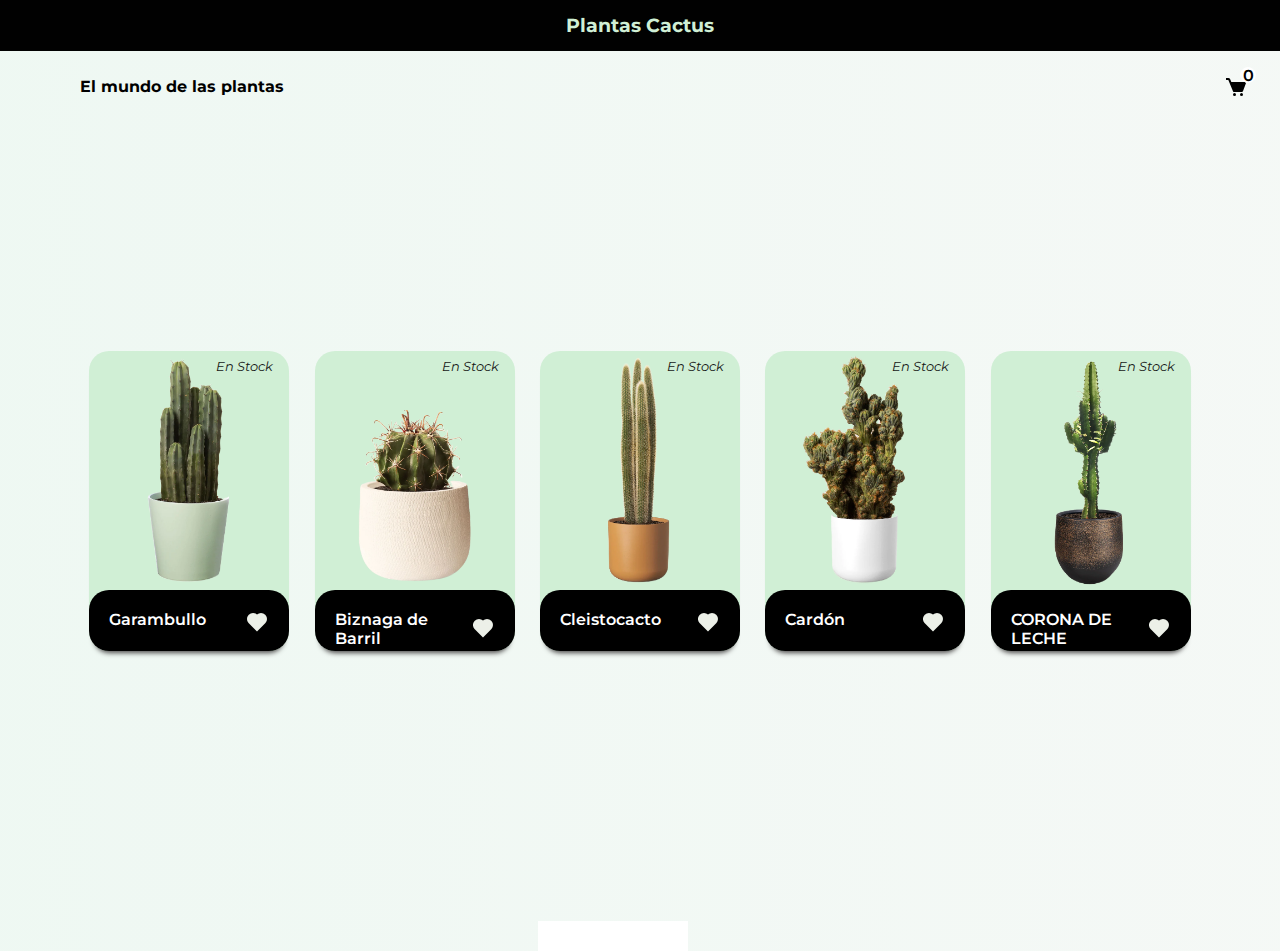
<file: HTML/cactus.html>
<!DOCTYPE html>
<html lang="en">
<head>
    <meta charset="UTF-8">
    <meta http-equiv="X-UA-Compatible" content="IE=edge">
    <meta name="viewport" content="width=device-width, initial-scale=1.0">
    <title>Cactus</title>
    <link rel="stylesheet" href="../sass/cactus2.css">
</head>
<body>
    <h3 id="titulo_h3">Plantas Cactus</h3>
    <div id='app'></div>
    <script src="../JS/cactus.js"></script>
    <script src="../JS/plantas.js"></script>
</body>
</html>
</file>
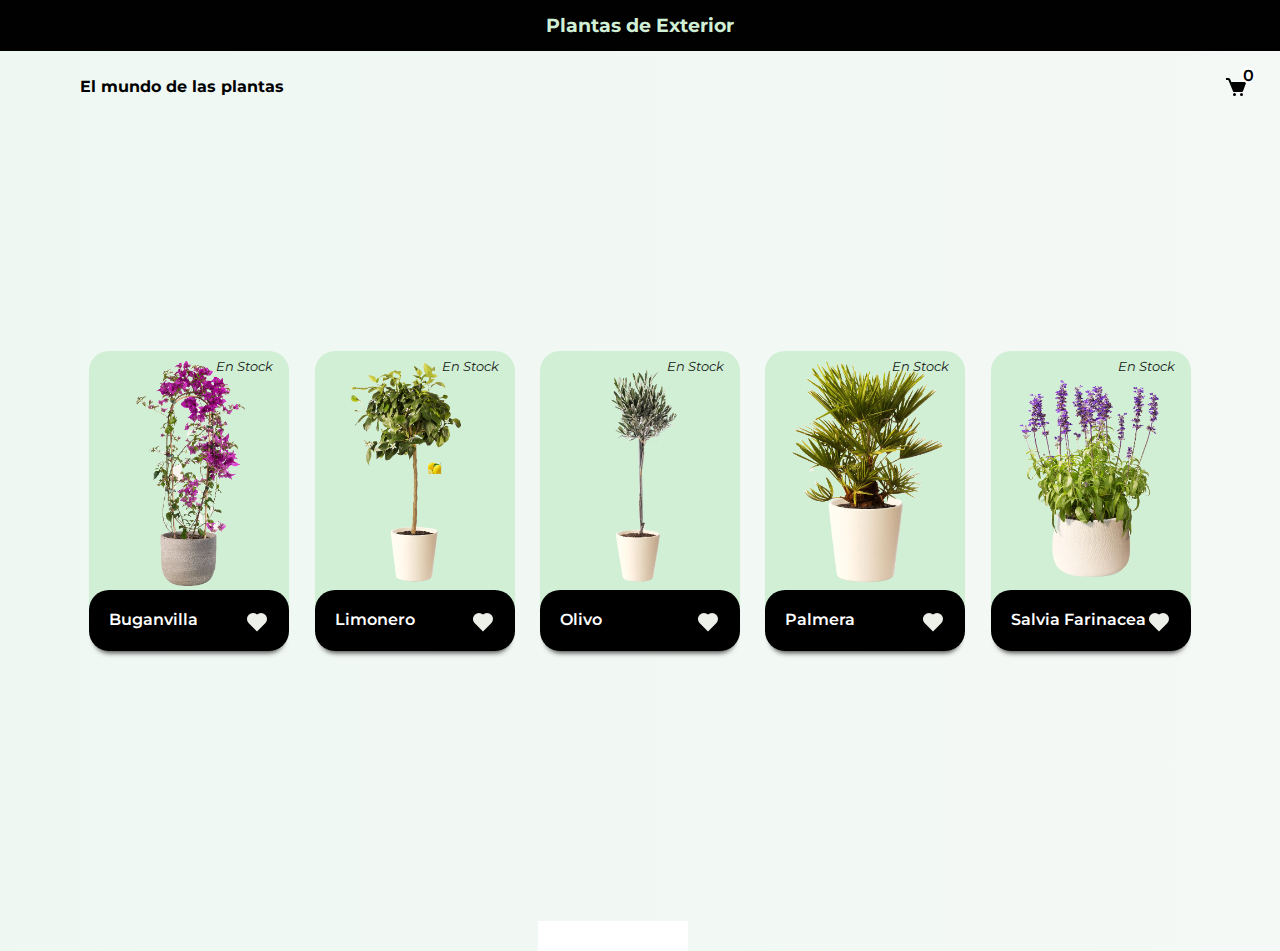
<file: HTML/exterior.html>
<!DOCTYPE html>
<html lang="en">
<head>
    <meta charset="UTF-8">
    <meta http-equiv="X-UA-Compatible" content="IE=edge">
    <meta name="viewport" content="width=device-width, initial-scale=1.0">
    <title>Exterior</title>
    <link rel="stylesheet" href="../sass/cactus2.css">
</head>
<body>
    <h3 id="titulo_h3">Plantas de Exterior</h3>

    <div id='app'></div>
    
    <script src="../JS/exterior.js"></script>
    <script src="../JS/plantas.js"></script>
</body>
</html>
</file>
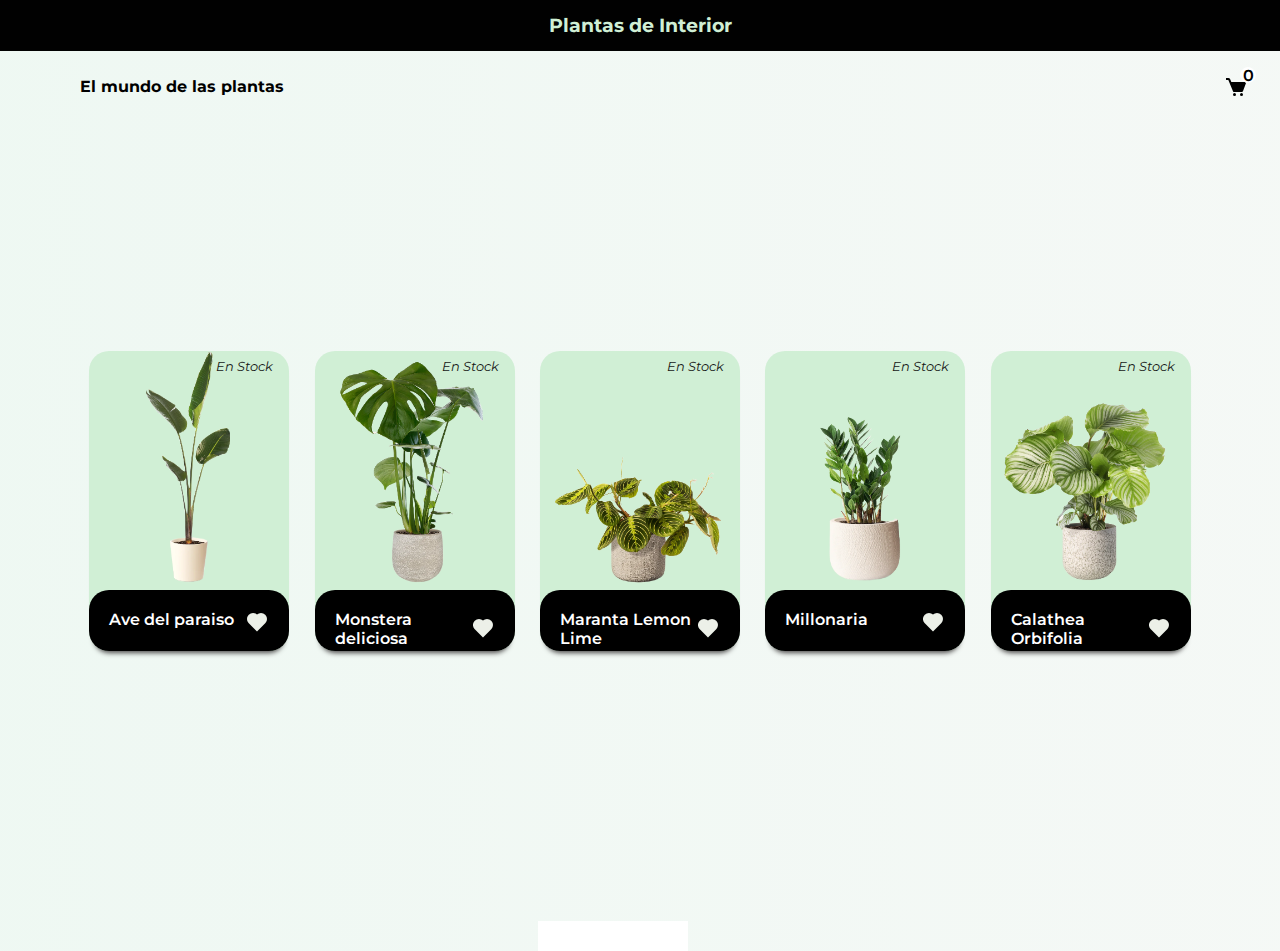
<file: HTML/interior.html>
<!DOCTYPE html>
<html lang="en">
<head>
    <meta charset="UTF-8">
    <meta http-equiv="X-UA-Compatible" content="IE=edge">
    <meta name="viewport" content="width=device-width, initial-scale=1.0">
    <title>Interior</title>
    <link rel="stylesheet" href="../sass/cactus2.css">
</head>
<body>
    <h3 id="titulo_h3">Plantas de Interior</h3>

    <div id='app'></div>

    <script src="../JS/interior.js"></script>
    <script src="../JS/plantas.js"></script>
</body>
</html>
</file>
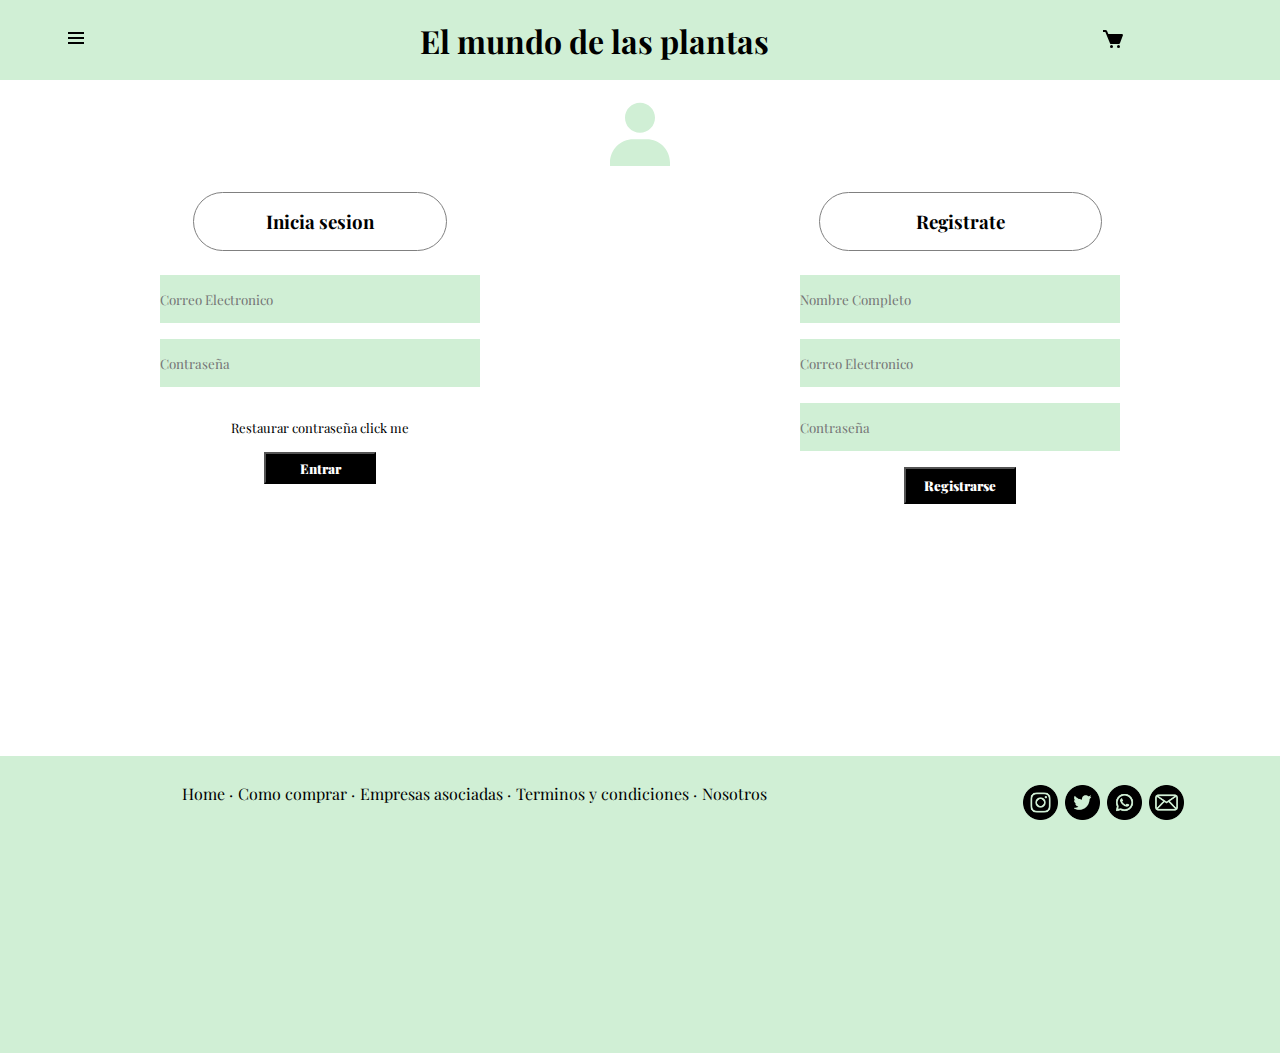
<file: HTML/registro.html>
<!DOCTYPE html>
<html lang="en">
<head>
    <meta charset="UTF-8">
    <meta http-equiv="X-UA-Compatible" content="IE=edge">
    <meta name="viewport" content="width=device-width, initial-scale=1.0">
    <title>Login</title>
    <link rel="stylesheet" href="../CSS/registro.css">
</head>
<body>
    <nav class="nav">
        <div class="nav_container">
            <label for="menu" class="nav_label">
                <img src="../assets/menu.svg" alt="nav_img">
            </label>
            <input type="checkbox" id="menu" class="nav_input">

            <div class="nav_menu">
                <a href="" class="nav_item">categorias</a>
                <a href=""class="nav_item">inicio</a>
                <a href=""class="nav_item">contacto</a>
            </div>

            <h1>El mundo de las plantas</h1>

            <div class="car_shopping">
                <a href="" id="car"></a>
            </div>
           <!-- <input type="checkbox" id="car" class="nav_input_car">-->
        </div>
    </nav>
    
    <div class="imagen_user" >
        <img class="imagen" src="../assets/user.svg"/>
    </div>
    <div class="principal">
        <form action="index.html" class="login">
            <h3>Inicia sesion</h3>
            <input  id="correo_sesion" class="input" type="email" placeholder="Correo Electronico">
            <input id="contraseña_sesion" class="input"  type="password" placeholder="Contraseña">
            <a class="restaurar_contra" href="./RestaurarContraseña.html">Restaurar contraseña click me</a>
            <button id="boton-iniciar-sesion">Entrar</button>
        </form>


        
        <form action="../reg.php" method="POST" class="register">
            <h3>Registrate</h3>
            <input id="nombre_registro" class="input" name="nombre"  type="text" placeholder="Nombre Completo">
            <input id="correo_registro" class="input"  name="email"  type="email" placeholder="Correo Electronico">
            <input id="contraseña_registro" name="contraseña" class="input"  type="password" placeholder="Contraseña">
            <button id="boton_registro">Registrarse</button>

        </form>
            <!--<input type="number" placeholder="Numero Celular">
            <input type="text" placeholder="Direccion">-->
    </div>

    <footer>
        <div class="footer-right">
            <a href="#"  class="fa-instagram"></a>
            <a href="#" class="fa-twitter"> </a>
            <a href="#" class="fa-whatsappp"></class=></a>
            <a href="#" class="fa-correo"> </a>

        </div>
        <div class="footer-left">

            <p class="footer-links">
                <a class="link-1" href="#">Home</a>

                <a href="#">Como comprar</a>

                <a href="#">Empresas asociadas</a>

                <a href="#">Terminos y condiciones</a>

                <a href="#">Nosotros</a>

            </p>
        </div>
    </footer>
</body>
</html>
</file>
<file: sass/cactus2.css>
@import url("https://fonts.googleapis.com/css2?family=Montserrat&display=swap");
:root {
  font-size: 16px;
  color: white;
  font-family: "Montserrat", sans-serif;
  --principal: #D0EFD5;
}

* {
  margin: 0;
  padding: 0;
  box-sizing: border-box;
}

div {
  display: flex;
}

button {
  border: none;
  background: none;
  outline: none;
  color: white;
  cursor: pointer;
  transition: 0.5s;
}

.banner {
  position: relative;
  height: 100vh;
  width: 100vw;
  background: linear-gradient(to left, rgba(235, 242, 237, 0.5098039216), rgba(231, 245, 237, 0.6901960784));
  overflow: hidden;
}
.banner .stock-limit {
  position: absolute;
  top: 0;
  left: 0;
  right: 0;
  bottom: 0;
  margin: auto;
  border-radius: 20px;
  background-color: #010101;
  width: 400px;
  height: 180px;
  flex-direction: column;
  display: none;
}
.banner .stock-limit em {
  position: absolute;
  width: 80%;
  top: 20%;
  left: 0;
  right: 0;
  margin: 0 auto;
  line-height: 1.5rem;
  text-align: center;
  font-weight: 600;
  font-size: 1.2rem;
}

.banner .cover {
  position: absolute;
  width: 100%;
  height: 100%;
  background: rgba(0, 0, 0, 0.75);
  -webkit-backdrop-filter: blur(5px);
          backdrop-filter: blur(5px);
  display: none;
}
#titulo_h3{
  background-color: #010101;
  text-align: center;
  padding: 14px;
  color: var(--principal)
}
.box-area {
  position: absolute;
  top: 0;
  left: 0;
  width: 100%;
  height: 100%;
  overflow: hidden;
}

.box-area li {
  position: absolute;
  display: block;
  list-style: none;
  width: 25px;
  height: 25px;
  background: white;
  overflow: hidden;
  animation: animate 20s linear infinite;
  bottom: -120px;
}

.box-area li:nth-child(1) {
  left: 86%;
  width: 80px;
  height: 80px;
  animation-delay: 0s;
}

.box-area li:nth-child(2) {
  left: 12%;
  width: 30px;
  height: 30px;
  animation-delay: 1.5s;
  animation-duration: 10s;
}

.box-area li:nth-child(3) {
  left: 70%;
  width: 100px;
  height: 100px;
  animation-delay: 5.5s;
}

.box-area li:nth-child(4) {
  left: 42%;
  width: 150px;
  height: 150px;
  animation-delay: 0s;
  animation-duration: 15s;
}

.box-area li:nth-child(5) {
  left: 65%;
  width: 40px;
  height: 40px;
  animation-delay: 0s;
}

.box-area li:nth-child(6) {
  left: 15%;
  width: 110px;
  height: 110px;
  animation-delay: 3.5s;
  animation-duration: 15s;
}
@keyframes animate {
  0% {
    transform: translateY(0) rotate(0deg);
    opacity: 1;
  }
  100% {
    transform: translateY(-100vh) rotate(360deg);
    opacity: 0;
  }
}
.fa-shopping-cart {
  position: absolute;
  right: 2rem;
  top: 1.2rem;
  color: black;
}

.fa-shopping-cart:hover {
  color: white;
}

.total-qty {
  position: absolute;
  height: 1rem;
  width: 1rem;
  background: white;
  color: black;
  border-radius: 50%;
  border: 1px solid white;
  text-align: center;
  line-height: 1rem;
  font-weight: 600;
  top: 1rem;
  right: 1.5rem;
  -webkit-user-select: none;
     -moz-user-select: none;
          user-select: none;
}

.main-cart {
  position: absolute;
  justify-content: space-evenly;
  flex-wrap: wrap;
  width: 90%;
  height: 100%;
  margin-left: 5%;
  align-self: center;
  align-items: center;
}

.card {
  position: relative;
  flex-shrink: 0;
  height: 300px;
  width: 200px;
  background-color: var(--principal);
  border-radius: 20px;
  overflow: hidden;
  box-shadow: 0 7px 5px -5px #4d4b4b;
  transition: 0.5s;
}
.card .img-container {
  position: absolute;
  height: 185px;
  width: 185px;
  margin: 0 auto;
  left: 0;
  right: 0;
  transform: translateY(35px);
}
.card .img-container img {
  width: 100%;
  align-self: center;
}
.card .img-container .out-of-stock-cover {
  position: absolute;
  width: 100%;
  height: 100%;
  background: rgba(131, 153, 137, 0.25);
  justify-content: center;
  align-items: center;
  display: none;
}
.card .img-container .out-of-stock-cover span {
  font-weight: 900;
  color: red;
  font-size: 1.5rem;
}

.top-bar {
  transform: translateY(0.5rem);
  width: 100%;
  justify-content: space-between;
  align-items: baseline;
  padding: 0 1rem;
}
.top-bar .fa-apple {
  font-size: 1.5rem;
}
.top-bar .stocks {
  font-size: 0.8rem;
  color: #161716;
}

.card .details {
  position: absolute;
  height: 226px;
  width: 100%;
  background-color: black;
  border-radius: 20px;
  flex-direction: column;
  justify-content: space-between;
  padding: 20px;
  bottom: -165px;
  transition: 0.25s;
}

.card .details:hover {
  height: -moz-max-content;
  height: max-content;
}

.card .details .name-fav {
  justify-content: space-between;
}

.card .details .name-fav strong {
  font-weight: 600;
}

.fav {
  background-color: red;
}

.card .details .wrapper {
  flex-direction: column;
  justify-content: space-between;
  transform: translateY(5px);
  display: none;
}

.details .wrapper p {
  font-size: 0.9rem;
  padding: 5px 0;
  font-weight: light;
}

.card .details .purchase {
  width: 100%;
  justify-content: space-between;
  align-items: center;
}

.card .details .purchase p {
  font-weight: 500;
}

.details .purchase .add-btn {
  border-radius: 20px;
  border: 1px solid white;
  background: none;
  color: white;
  padding: 6px 10px;
}

.details .purchase .add-btn:hover {
  background: white;
  color: black;
}

.main-cart .card:hover {
  height: 450px;
  width: 260px;
  box-shadow: 0 5px 15px rgba(0, 0, 0, 0.5);
}

.main-cart .card:hover .details {
  bottom: 0;
}

.main-cart .card:hover .wrapper {
  display: block;
}

.side-nav {
  position: absolute;
  background: #010101;
  opacity: 0.95;
  height: 100%;
  width: 60%;
  flex-direction: column;
  top: 0;
  right: -100%;
  z-index: 10;
  overflow: hidden;
  transition: 0.5s;
}

.side-nav .fa-times {
  position: absolute;
  top: 20px;
  right: 30px;
  font-size: 1.5rem;
}

.side-nav h2 {
  align-self: center;
  transform: translateY(1rem);
  font-size: 2rem;
  font-weight: 600;
}

.side-nav .cart-items {
  position: absolute;
  width: 90%;
  margin: 0 5%;
  height: 50%;
  top: 10%;
  flex-direction: column;
}
.side-nav .cart-items .empty-cart {
  margin: auto 0;
  font-size: 2rem;
  font-weight: 900;
  text-align: center;
  color: rgba(255, 255, 255, 0.25);
}

.side-nav .cart-items .cart-item {
  height: 6rem;
  width: 100%;
  align-items: center;
  justify-content: space-around;
  border-bottom: 1px solid whitesmoke;
}
.side-nav .cart-items .cart-item:hover {
  background: rgba(255, 255, 255, 0.25);
}
.side-nav .cart-items .cart-item .cart-img {
  width: 5rem;
  height: 5rem;
  justify-content: center;
}
.side-nav .cart-items .cart-item .cart-img img {
  width: 100%;
  align-self: center;
}

.side-nav .final {
  position: absolute;
  align-self: flex-end;
  flex-direction: column;
  bottom: 10%;
}

.side-nav .final strong {
  align-self: flex-end;
  font-size: 1.2rem;
  font-weight: 600;
  margin-right: 20px;
  margin-bottom: 1rem;
}

.side-nav .final .action {
  justify-content: space-evenly;
}

.side-nav .final .action .btn {
  font-size: 1.2rem;
  padding: 1rem 2rem;
  border: 1px solid white;
  margin-right: 20px;
  border-radius: 10px;
}

.side-nav .final .action .btn:hover {
  color: black;
  box-shadow: inset 20em 0 0 0 white;
}

.qty-change {
  justify-content: space-evenly;
  align-items: baseline;
}

.btn-qty {
  border: 1px solid white;
  border-radius: 50%;
  padding: 2px 5px;
}
.btn-qty:hover {
  background: white;
  color: black;
}

.qty {
  padding: 2px 5px;
}

.invoice {
  position: absolute;
  height: 90%;
  width: 90%;
  background: rgba(0, 0, 0, 0.95);
  padding: 5% 4%;
  margin: 0 auto;
  left: 0;
  right: 0;
  align-self: center;
  flex-direction: column;
  border-radius: 20px;
  transition: 0.25s;
}
.invoice .shipping-items {
  padding: 10px 0;
  width: 100%;
  justify-content: space-between;
}
.invoice .shipping-items .item-names,
.invoice .shipping-items .items-price {
  flex-direction: column;
  justify-content: space-around;
}
.invoice .payment {
  flex-direction: column;
}
.invoice .payment em,
.invoice .payment div {
  margin-top: 10px;
  font-weight: 600;
  justify-content: space-between;
}
.invoice .order {
  position: absolute;
  bottom: 10%;
  width: 40%;
  justify-content: space-around;
}
.invoice .order .btn {
  padding: 1rem 2rem;
  border-radius: 10px;
  font-size: 1.2rem;
}
.invoice .order .btn-order {
  background: #00bbf9;
}
.invoice .order .btn-cancel {
  background: #bb342f;
}
.invoice .order-details {
  height: 300px;
  flex-direction: column;
  justify-content: space-around;
}
.invoice .order-details em,
.invoice .order-details p {
  border-bottom: 1px dashed white;
  padding-bottom: 10px;
}
.invoice .order-details em {
  font-size: 1.2rem;
  font-weight: 600;
}
.invoice .order-details .thanks {
  position: absolute;
  text-align: center;
  margin: auto;
  border: none;
  left: 0;
  right: 0;
  bottom: 55%;
}
.invoice .order-details p {
  font-size: 1.1rem;
}
.invoice .order-details p span {
  font-weight: 600;
}

.btn-ok {
  position: absolute;
  width: 80%;
  font-size: 1.2rem;
  border-radius: 10px;
  padding: 1rem 2rem;
  margin: auto;
  bottom: 10%;
  left: 0;
  right: 0;
  background: #5bc0be;
}

.titulo_nav {
  font-size: 16px;
  color: black;
  padding: 26px 2px 2px 80px;
}

@media (max-width: 768px) {
  .side-nav {
    width: 80%;
  }
  .invoice .order {
    width: 60%;
  }
  .main-cart {
    overflow: scroll;
  }
  .titulo_nav {
    padding: 18px;
  }
}
@media (max-width: 576px) {
  .side-nav {
    width: 100%;
  }
  .side-nav .cart-img {
    display: none;
  }
  .invoice .order {
    width: 80%;
  }
  .nav {
    width: 576px;
    height: 4rem;
    background: var(--principal);
  }
  .main-cart {
    justify-content: flex-start;
    flex-wrap: nowrap;
    flex-direction: column;
    height: 95%;
    top: 4rem;
  }
  .main-cart .card {
    margin: 20px auto;
  }
}/*# sourceMappingURL=cactus2.css.map */
</file>
<file: CSS/registro.css>
@import url('https://fonts.googleapis.com/css2?family=Playfair+Display:ital,wght@0,400;0,500;0,600;1,400;1,500&display=swap');

*{
    margin: 0;
    padding: 0;
    box-sizing: border-box;
    font-family: 'Playfair Display', serif;
}
:root{
    --principal: #D0EFD5;
    --verde_uno: rgb(225, 255, 177);
    --verde_dos: rgb(199, 242, 164);
    --verde_tres: rgb(182, 227, 136);
    --amarillo: rgb(252, 255, 178);
    }
.nav{
    background-color: var(--principal);
    height: 80px;
}
.nav_container{
    display: flex;
    height: 100%;
    width: 90%;
    margin: 0 auto;
    justify-content: space-between;
    align-items: center; 
}
.nav_label{
    cursor: pointer;
}
.nav_menu{
    width: 10%;
    height: 100%;
    display: grid;
    grid-auto-flow: column;
    gap: 3em;
    cursor: pointer;
}
.nav_item {
    color: black;
    text-decoration: none;
  
}
.nav_input {
    display: none;
}
.nav_menu{
    position: fixed;
    top: 80px;
    bottom: 0;
    background: var(--principal);
    width: 50%;
    left: 0;
    display: flex;
    justify-content: space-evenly;
    flex-direction: column;
    align-items: center;
    clip-path: circle(0 at center);
    transition: clip-path 1s ease-in-out;
}
.nav_input:checked + .nav_menu{
    clip-path: circle(100% at center);
}
.nav_logo{
    font-size: 1.5em;
    font-weight: 900;
    height: 100%;
    width: 80%;
}
.car_shopping{
    width: 10%;
    display: flex;
    align-content: center;
    height: 100%;
}
.car_shopping #car{
    margin-top: 1.7rem;
    width: 100%;
    background-image: url("../assets/cartShopping.svg");
    background-repeat: no-repeat;
}

/* Image*/

.imagen_user{
    display: flex;
    justify-content: center;
    margin: auto;
}
.imagen{
    padding: 1rem;
    width: 6rem;
}


.principal{
    display: flex;
    flex-direction: column;
    align-items: center;
}
.login{
    display: flex;
    justify-content: center;
    flex-direction: column;
    align-items: center;
    margin-bottom: 2rem;
}
.login h3{
    border: 1px solid gray;
    text-align: center;
    padding: 1rem 2rem;
    border-radius: 3rem;
    margin-bottom: 1.5rem;
}
.login button{
    width: 4rem;
    height: 2rem;
    background: black;
    color: white;
    font-weight: 900;
}

.login  .input,
.register  .input{
    width: 20rem;
    display: block;
    height: 3rem;
    background: var(--principal);
    border: none;
    margin-bottom: 1rem;
}

.register{
    display: flex;
    justify-content: center;
    flex-direction: column;
    align-items: center;
    margin-bottom: 2rem;
}
.register h3{
    border: 1px solid gray;
    text-align: center;
    padding: 1rem 2rem;
    border-radius: 3rem;
    margin-bottom: 1.5rem;
}
.register button{
    width: 5rem;
    height: 2.3rem;
    background: black;
    color: white;
    font-weight: 900;
}
.restaurar_contra{
    text-decoration: none;
    padding: 1rem;
    font-size: 13px;
    color: black;
}

/*footer*/

footer{
    width: 100%;
    display: inline-block;
    height: 33vh;
    text-align: center;
    text-decoration: none;
    background-color: var(--principal);
    margin-top: 1.5rem;
}

.footer-left p {
    font-size: 10px;
    margin: 0;
  }

  /* Footer links */
  p.footer-links {
    font-size: medium;
    margin: 1.5rem;
    padding: 0;
    transition: ease .25s;
  }
  
p.footer-links a {
    display: inline-block;
    line-height: 1.8;
    text-decoration: none;
    color: inherit;
    transition: ease .25s;
  }

  .footer-links a:before {
    content: "·";
    font-size: medium;
    left: 0;
    display: inline-block;
    padding-right: 5px;
  }
  
.footer-links .link-1:before {
    content: none;
  }
  
.footer-right {
    float: right;   
    margin: 1.5rem 6rem;
  }
  
.footer-right a{
    display: inline-block;
    width: 35px;
    height: 35px;
    border-radius: 2px;
    font-size: 20px;
    text-align: center;
    line-height: 35px;
    margin-top: 5px;
    margin-left: 3px;
    position: relative;
    background-position: center;
    background-repeat: no-repeat;
    background-size: contain;
    transition:all .25s;
}
    /**/
.fa-instagram{
    position: absolute;
    background-image: url(../assets/instagram.png);
}
.fa-twitter{
    background-image: url(../assets/gorjeo.png);
}
.fa-whatsappp{
    background-image: url(../assets/whatsapp.png);
}
.fa-correo{
    background-image: url(../assets/correo.png);
}
  
.footer-right a:hover{transform:scale(1.1); -webkit-transform:scale(1.1);}
  
 p.footer-links a:hover{text-decoration:underline;}
  
@media (max-width: 700px){
    .nav_label{
        display: block;
        cursor: pointer;
    }
    .nav_item{
        display: block;
    }
    .nav_menu{
        width: 100%;
    }
    .footer-left, .footer-right {
        text-align: center;
      }
      .footer-right {
        float: none;
        margin: 1.5rem 6rem;
      }
      .footer-left p.footer-links {
        line-height: 1.8;
      }
    
}

@media (min-width: 800px){
    .imagen{
        width: 7rem;
    }
    .principal{
        flex-direction: row;
        width: 100%;
        margin: auto;
        height: 60vh;
        display: flex;
        align-items: flex-start;
    }
    .login,
    .register{
        width: 50%;
    }
    .login h3{
        padding: 1rem 4.5rem;
    }
    .register h3{
        padding: 1rem 6rem;
    }
    .login #input,
    .register #input{
        width: inherit;
    }
    .login button,
    .register button{
        width: 7rem;
    }
}
</file>
